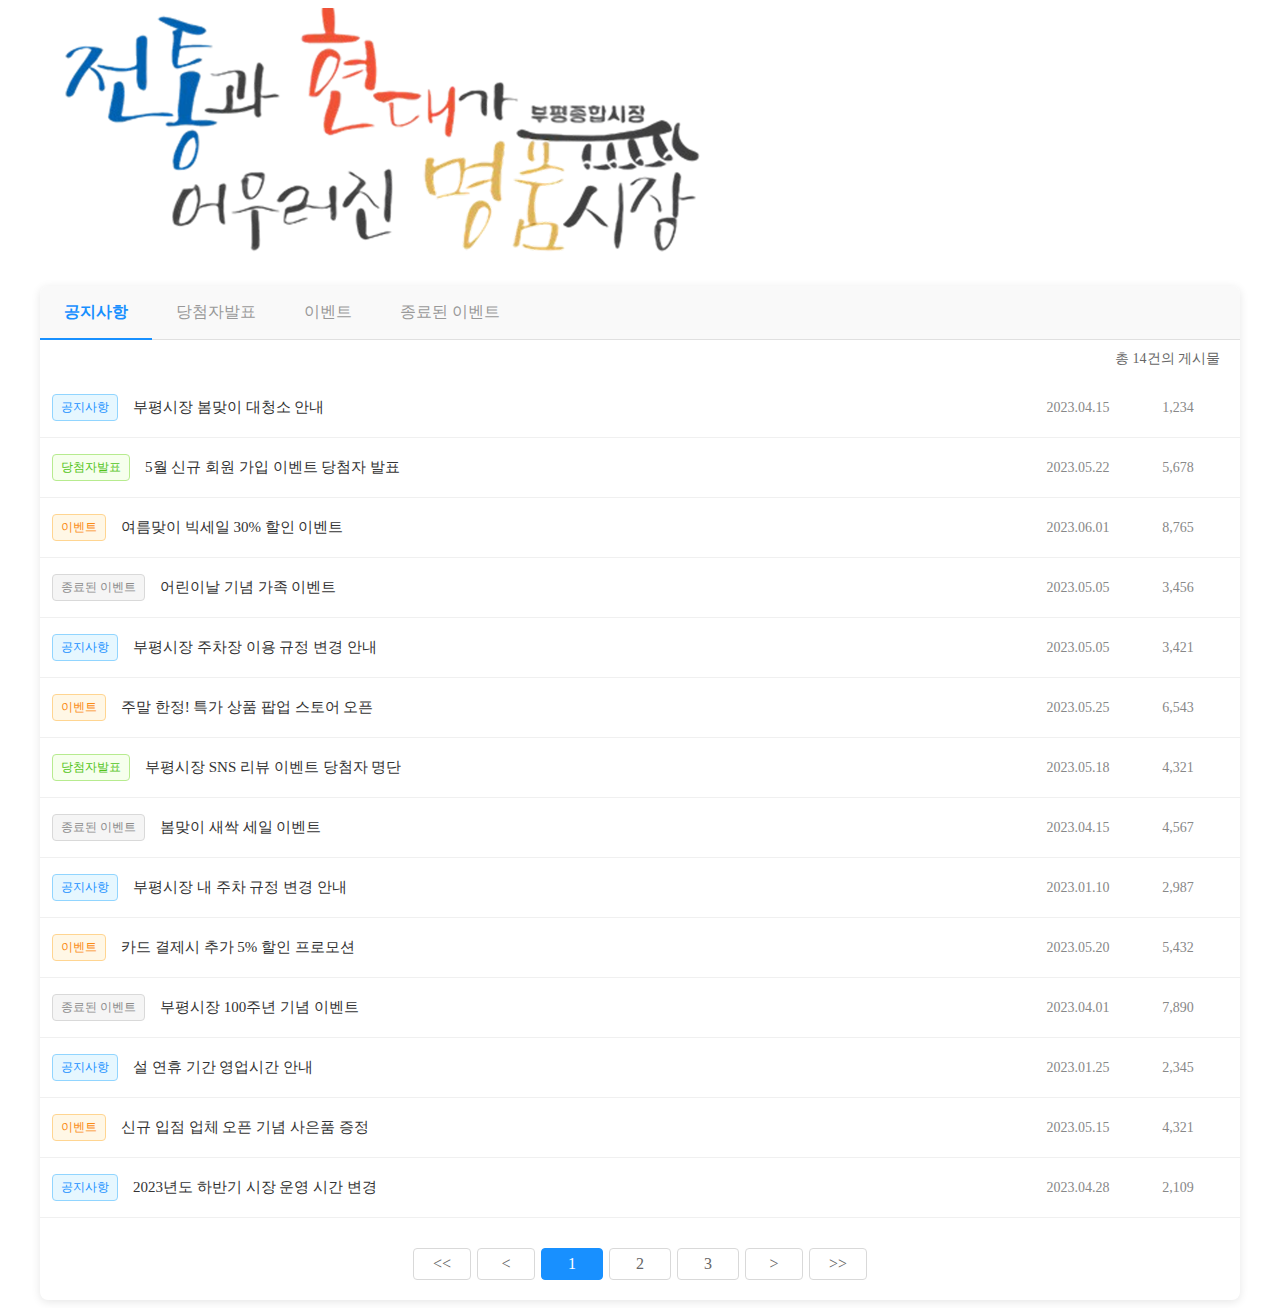
<file: assets/pages/notice_list.html>
<!DOCTYPE html>
<html lang="ko">
<head>
  <meta charset="UTF-8">
  <meta name="viewport" content="width=device-width, initial-scale=1.0">
  <title>공지사항 통합 목록</title>
  <link rel="stylesheet" href="/assets/css/notice_list.css">

</head>
<body>

  
  <div class="maintop">
 <a href="/">
    <div class="mainlogo_img">
      <img src="/assets/images/market/main_logo.png" alt="전통과 현대가 어우러진 명품시장가 씌여진 로고 이미지">
    </div>
 </a>
 </div>
  <div class="notice-container">
    <!-- 탭 UI (시각적 요소만) -->
    <div class="notice-header">
      <div class="tab-button active">공지사항</div>
      <div class="tab-button">당첨자발표</div>
      <div class="tab-button">이벤트</div>
      <div class="tab-button">종료된 이벤트</div>
    </div>
    
    <div class="total-count">총 14건의 게시물</div>
    
    <!-- 통합 리스트 -->
    <div class="notice-list">
      <!-- 공지사항 -->
      <div class="list-item">
        <span class="category notice">공지사항</span>
        <span class="title"><a href="notice-detail.html?id=1">부평시장 봄맞이 대청소 안내</a></span>
        <span class="date">2023.04.15</span>
        <span class="views">1,234</span>
      </div>
      
      <!-- 당첨자 발표 -->
      <div class="list-item">
        <span class="category winner">당첨자발표</span>
        <span class="title"><a href="notice-detail.html?id=2">5월 신규 회원 가입 이벤트 당첨자 발표</a></span>
        <span class="date">2023.05.22</span>
        <span class="views">5,678</span>
      </div>
      
      <!-- 이벤트 -->
      <div class="list-item">
        <span class="category event">이벤트</span>
        <span class="title"><a href="notice-detail.html?id=3">여름맞이 빅세일 30% 할인 이벤트</a></span>
        <span class="date">2023.06.01</span>
        <span class="views">8,765</span>
      </div>
      
      <!-- 종료된 이벤트 -->
      <div class="list-item">
        <span class="category ended">종료된 이벤트</span>
        <span class="title"><a href="notice-detail.html?id=4">어린이날 기념 가족 이벤트</a></span>
        <span class="date">2023.05.05</span>
        <span class="views">3,456</span>
      </div>
      
      <!-- 공지사항 -->
      <div class="list-item">
        <span class="category notice">공지사항</span>
        <span class="title"><a href="notice-detail.html?id=5">부평시장 주차장 이용 규정 변경 안내</a></span>
        <span class="date">2023.05.05</span>
        <span class="views">3,421</span>
      </div>
      
      <!-- 더 많은 예시 항목들... -->
      <div class="list-item">
        <span class="category event">이벤트</span>
        <span class="title"><a href="notice-detail.html?id=6">주말 한정! 특가 상품 팝업 스토어 오픈</a></span>
        <span class="date">2023.05.25</span>
        <span class="views">6,543</span>
      </div>
      <div class="list-item">
        <span class="category winner">당첨자발표</span>
        <span class="title"><a href="notice-detail.html?id=7">부평시장 SNS 리뷰 이벤트 당첨자 명단</a></span>
        <span class="date">2023.05.18</span>
        <span class="views">4,321</span>
      </div>
      <div class="list-item">
        <span class="category ended">종료된 이벤트</span>
        <span class="title"><a href="notice-detail.html?id=8">봄맞이 새싹 세일 이벤트</a></span>
        <span class="date">2023.04.15</span>
        <span class="views">4,567</span>
      </div>
      <div class="list-item">
        <span class="category notice">공지사항</span>
        <span class="title"><a href="notice-detail.html?id=9">부평시장 내 주차 규정 변경 안내</a></span>
        <span class="date">2023.01.10</span>
        <span class="views">2,987</span>
      </div>
      <div class="list-item">
        <span class="category event">이벤트</span>
        <span class="title"><a href="notice-detail.html?id=10">카드 결제시 추가 5% 할인 프로모션</a></span>
        <span class="date">2023.05.20</span>
        <span class="views">5,432</span>
      </div>
      <div class="list-item">
        <span class="category ended">종료된 이벤트</span>
        <span class="title"><a href="notice-detail.html?id=11">부평시장 100주년 기념 이벤트</a></span>
        <span class="date">2023.04.01</span>
        <span class="views">7,890</span>
      </div>
      <div class="list-item">
        <span class="category notice">공지사항</span>
        <span class="title"><a href="notice-detail.html?id=12">설 연휴 기간 영업시간 안내</a></span>
        <span class="date">2023.01.25</span>
        <span class="views">2,345</span>
      </div>
      <div class="list-item">
        <span class="category event">이벤트</span>
        <span class="title"><a href="notice-detail.html?id=13">신규 입점 업체 오픈 기념 사은품 증정</a></span>
        <span class="date">2023.05.15</span>
        <span class="views">4,321</span>
      </div>
      <div class="list-item">
        <span class="category notice">공지사항</span>
        <span class="title"><a href="notice-detail.html?id=14">2023년도 하반기 시장 운영 시간 변경</a></span>
        <span class="date">2023.04.28</span>
        <span class="views">2,109</span>
      </div>
    </div>
    
    <!-- 페이지네이션 -->
    <div class="pagination">
      <a href="notice-all.html?page=1" class="page-nav">&lt;&lt;</a>
      <a href="notice-all.html?page=1" class="page-nav">&lt;</a>
      <a href="notice-all.html?page=1" class="page-number active">1</a>
      <a href="notice-all.html?page=2" class="page-number">2</a>
      <a href="notice-all.html?page=3" class="page-number">3</a>
      <a href="notice-all.html?page=2" class="page-nav">&gt;</a>
      <a href="notice-all.html?page=3" class="page-nav">&gt;&gt;</a>
    </div>
  </div>
</body>
</html>
</file>
<file: assets/css/notice_list.css>
.notice-container {
  width: 100%;
  max-width: 1200px;
  margin: 0 auto;
  background: white;
  border-radius: 8px;
  box-shadow: 0 2px 10px rgba(0, 0, 0, 0.1);
  overflow: hidden;
}
.notice-container .notice-header {
  display: flex;
  border-bottom: 1px solid #e0e0e0;
  background-color: #f9f9f9;
}
.notice-container .notice-header .tab-button {
  padding: 16px 24px;
  background: none;
  border: none;
  font-size: 16px;
  font-weight: 500;
  color: #999;
  cursor: default;
  position: relative;
}
.notice-container .notice-header .tab-button.active {
  color: #1890ff;
  font-weight: 700;
  cursor: default;
}
.notice-container .notice-header .tab-button.active::after {
  content: "";
  position: absolute;
  bottom: -1px;
  left: 0;
  width: 100%;
  height: 2px;
  background-color: #1890ff;
}
.notice-container .notice-list {
  margin-top: 10px;
}
.notice-container .notice-list .list-item {
  display: flex;
  align-items: center;
  padding: 16px 12px;
  border-bottom: 1px solid #f0f0f0;
  transition: background-color 0.2s;
}
.notice-container .notice-list .list-item:hover {
  background-color: #f9f9f9;
}
.notice-container .notice-list .list-item .category {
  padding: 4px 8px;
  border-radius: 4px;
  font-size: 12px;
  font-weight: 500;
  margin-right: 15px;
  white-space: nowrap;
}
.notice-container .notice-list .list-item .category.notice {
  background-color: #e6f7ff;
  color: #1890ff;
  border: 1px solid #91d5ff;
}
.notice-container .notice-list .list-item .category.winner {
  background-color: #f6ffed;
  color: #52c41a;
  border: 1px solid #b7eb8f;
}
.notice-container .notice-list .list-item .category.event {
  background-color: #fff7e6;
  color: #fa8c16;
  border: 1px solid #ffd591;
}
.notice-container .notice-list .list-item .category.ended {
  background-color: #f5f5f5;
  color: #8c8c8c;
  border: 1px solid #d9d9d9;
}
.notice-container .notice-list .list-item .title {
  flex: 1;
  font-size: 15px;
  color: #333;
  padding-right: 10px;
}
.notice-container .notice-list .list-item .title a {
  color: inherit;
  text-decoration: none;
}
.notice-container .notice-list .list-item .title a:hover {
  text-decoration: underline;
  color: #1890ff;
}
.notice-container .notice-list .list-item .date,
.notice-container .notice-list .list-item .views {
  width: 100px;
  text-align: center;
  font-size: 14px;
  color: #888;
  white-space: nowrap;
}
.notice-container .pagination {
  display: flex;
  justify-content: center;
  margin-top: 30px;
  padding-bottom: 20px;
}
.notice-container .pagination a {
  margin: 0 3px;
  padding: 6px 12px;
  border: 1px solid #d9d9d9;
  background: white;
  color: #666;
  text-decoration: none;
  border-radius: 4px;
  transition: all 0.2s;
  min-width: 36px;
  text-align: center;
}
.notice-container .pagination a:hover:not(.active) {
  background-color: #f5f5f5;
  border-color: #ccc;
}
.notice-container .pagination a.active {
  background-color: #1890ff;
  color: white;
  border-color: #1890ff;
  font-weight: 500;
}
.notice-container .pagination a.page-nav {
  padding: 6px 10px;
}
.notice-container .total-count {
  text-align: right;
  color: #666;
  font-size: 14px;
  margin: 10px 20px 0;
}/*# sourceMappingURL=notice_list.css.map */
</file>
